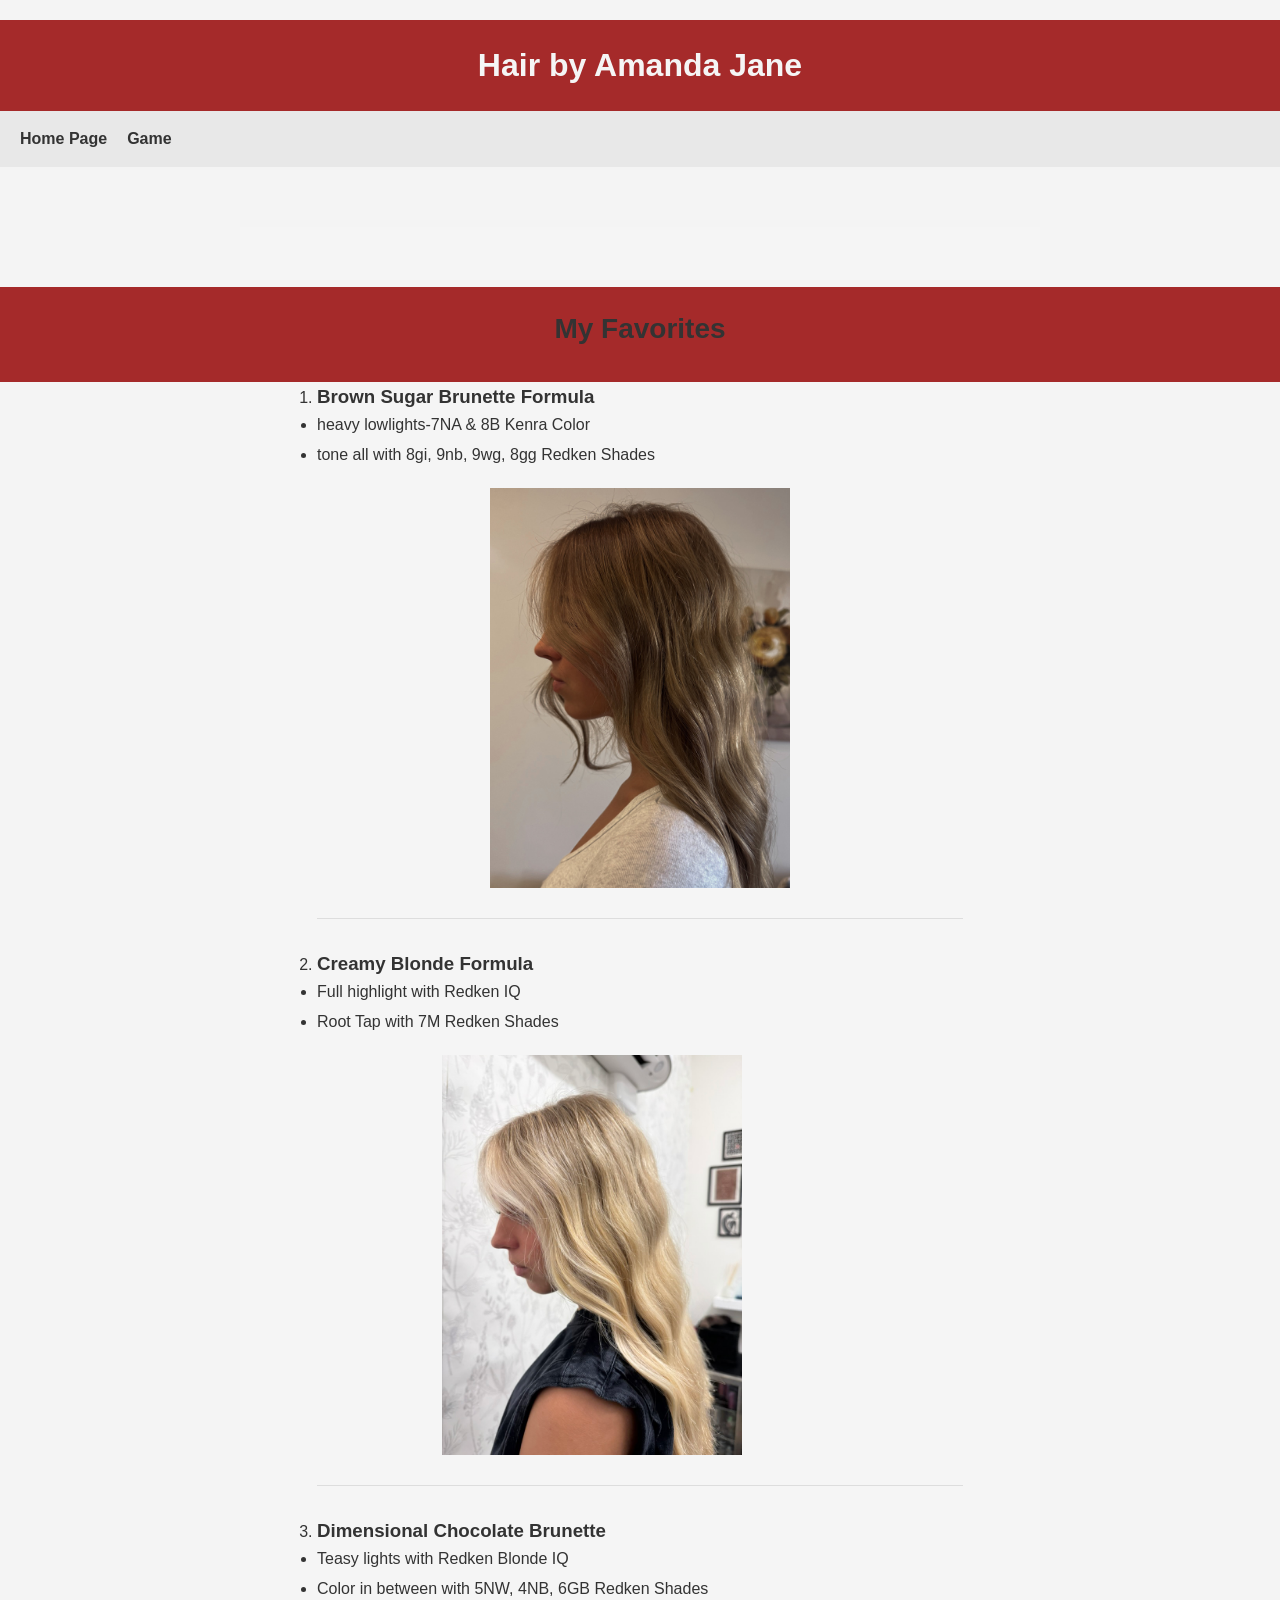
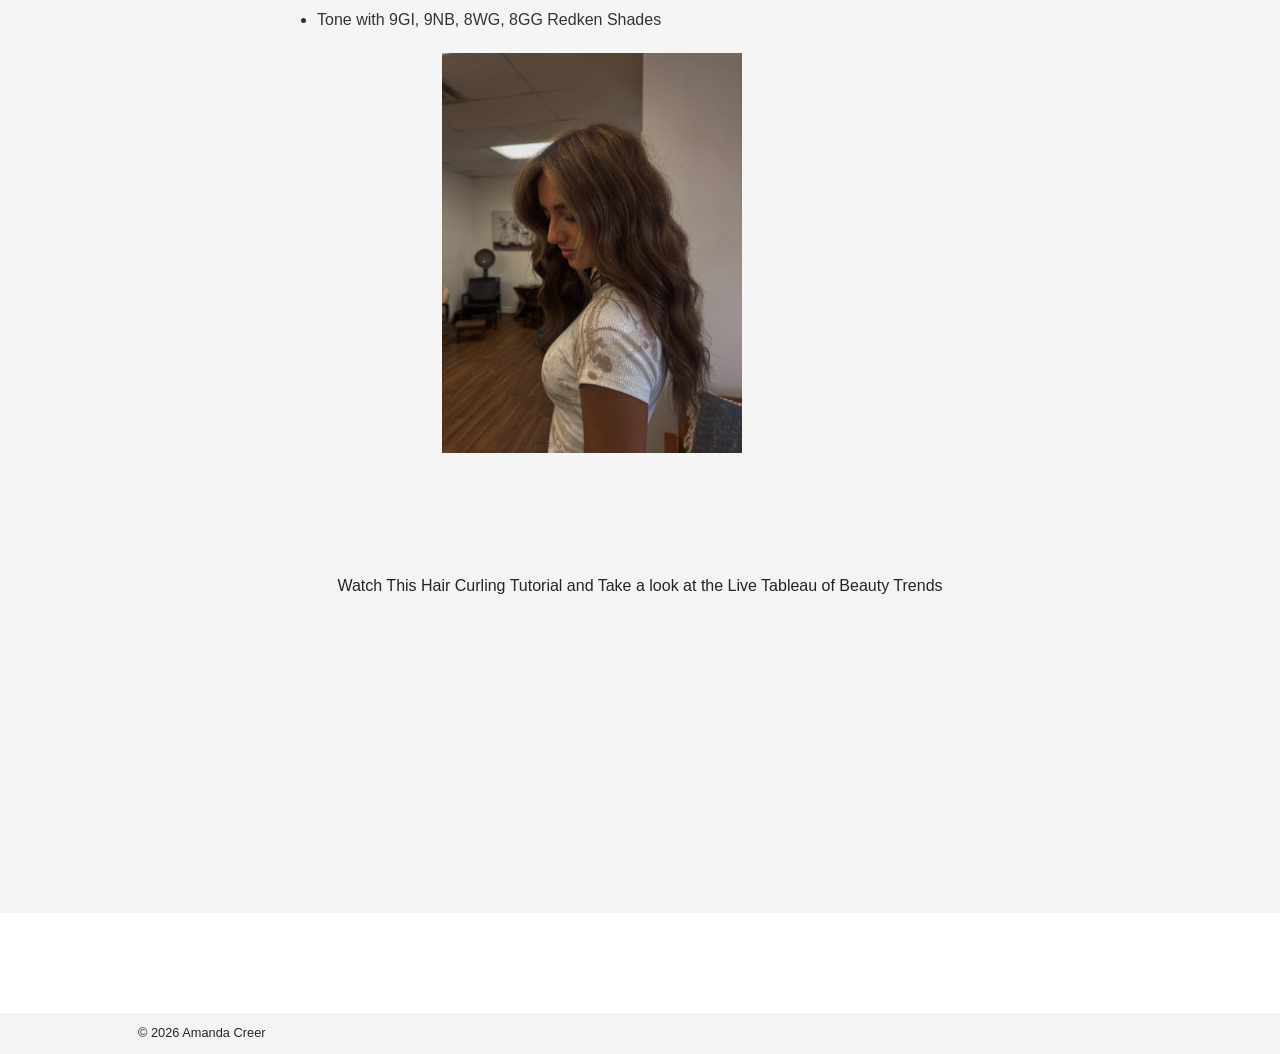
<file: index.html>
<!DOCTYPE html>
<html lang="en">
<head>
    <meta charset="UTF-8">
    <meta name="viewport" content="width=device-width, initial-scale=1.0">
    <title>Hair by Amanda Jane</title>
    <link rel="stylesheet" href="styles.css">
</head>
<body>

    <header class="purple-banner">
        <h1>Hair by Amanda Jane</h1>
    </header>

    <nav class="nav-bar">
        <a href="resume.html">Home Page</a>
        <a href="app.html">Game</a>
    </nav>

    <main class="content-container">
        <section class="purple-banner">
            
            <h2>My Favorites</h2>
            </div>
        </section>

        <section class="favorites">
            <ol>
                <li>
                    <h3>Brown Sugar Brunette Formula</h3>
                    <ul>
                        <li>heavy lowlights-7NA & 8B Kenra Color</li>
                        <li>tone all with 8gi, 9nb, 9wg, 8gg Redken Shades</li>
                
                    </ul>
                </li>
            </ol>

            <div class="image-placeholder">
                <img src="../bsbrunette.jpeg" alt="">
            </div>
            
           <hr> <section class="favorites">
            <ol start="2"> <li>
                <h3>Creamy Blonde Formula</h3>
                    <ul>
                        <li>Full highlight with Redken IQ</li>
                        <li>Root Tap with 7M Redken Shades</li>

                    </ul>
                </li>
            </ol>
            <div class="image-placeholder">
                <img src="../blondes.jpeg" alt="Second">
            </div>
        </section>

        <hr> <section class="favorites">
            <ol start="3"> <li>
                <h3>Dimensional Chocolate Brunette</h3>
                    <ul>
                        <li>Teasy lights with Redken Blonde IQ</li>
                        <li>Color in between with 5NW, 4NB, 6GB Redken Shades</li>
                        <li>Tone with 9GI, 9NB, 8WG, 8GG Redken Shades</li>
                    </ul>
                </li>
            </ol>
            <div class="image-placeholder">
                <img src="../chocolate.jpeg" alt="Third">
            </div>
        </section>
    </main>
<p>Watch This Hair Curling Tutorial and Take a look at the Live Tableau of Beauty Trends</p>
<p>

</p>
</p>

<iframe width="560" height="315" src="https://www.youtube.com/embed/7AKEUWXw188?si=e91i9cx2u3Sayeur" title="YouTube video player" frameborder="0" allow="accelerometer; autoplay; clipboard-write; encrypted-media; gyroscope; picture-in-picture; web-share" referrerpolicy="strict-origin-when-cross-origin" allowfullscreen></iframe>

</section>





<section class="tableau-wrapper">



<div class='tableauPlaceholder' id='viz1776918344305' style='position: relative'>

<noscript>

<a href='#'>

<img alt='Beauty Trends' src='https://public.tableau.com/static/images/be/beauty_weekly_v2019_1_Final/COVID-19/1_rss.png' style='border: none' />

</a>

</noscript>

<object class='tableauViz' style='display:none;'>

<param name='host_url' value='https%3A%2F%2Fpublic.tableau.com%2F' />

<param name='embed_code_version' value='3' />

<param name='site_root' value='' />

<param name='name' value='beauty_weekly_v2019_1_Final/COVID-19' />

<param name='tabs' value='no' />

<param name='toolbar' value='yes' />

<param name='static_image' value='https://public.tableau.com/static/images/be/beauty_weekly_v2019_1_Final/COVID-19/1.png' />

<param name='animate_transition' value='yes' />

<param name='display_static_image' value='yes' />

<param name='display_spinner' value='yes' />

<param name='display_overlay' value='yes' />

<param name='display_count' value='yes' />

<param name='language' value='en-US' />

</object>

</div>

<script type='text/javascript'>

var divElement = document.getElementById('viz1776918344305');

var vizElement = divElement.getElementsByTagName('object')[0];

if ( divElement.offsetWidth > 800 ) { vizElement.style.width='980px';vizElement.style.height='1027px';}

else if ( divElement.offsetWidth > 500 ) { vizElement.style.width='980px';vizElement.style.height='1027px';}

else { vizElement.style.width='100%';vizElement.style.height='1027px';}

var scriptElement = document.createElement('script');

scriptElement.src = 'https://public.tableau.com/javascripts/api/viz_v1.js';

vizElement.parentNode.insertBefore(scriptElement, vizElement);

</script>

</section>

</main>



<footer>

<p>&copy; 2026 Amanda Creer</p>

</footer>



</body>

</html>
</file>
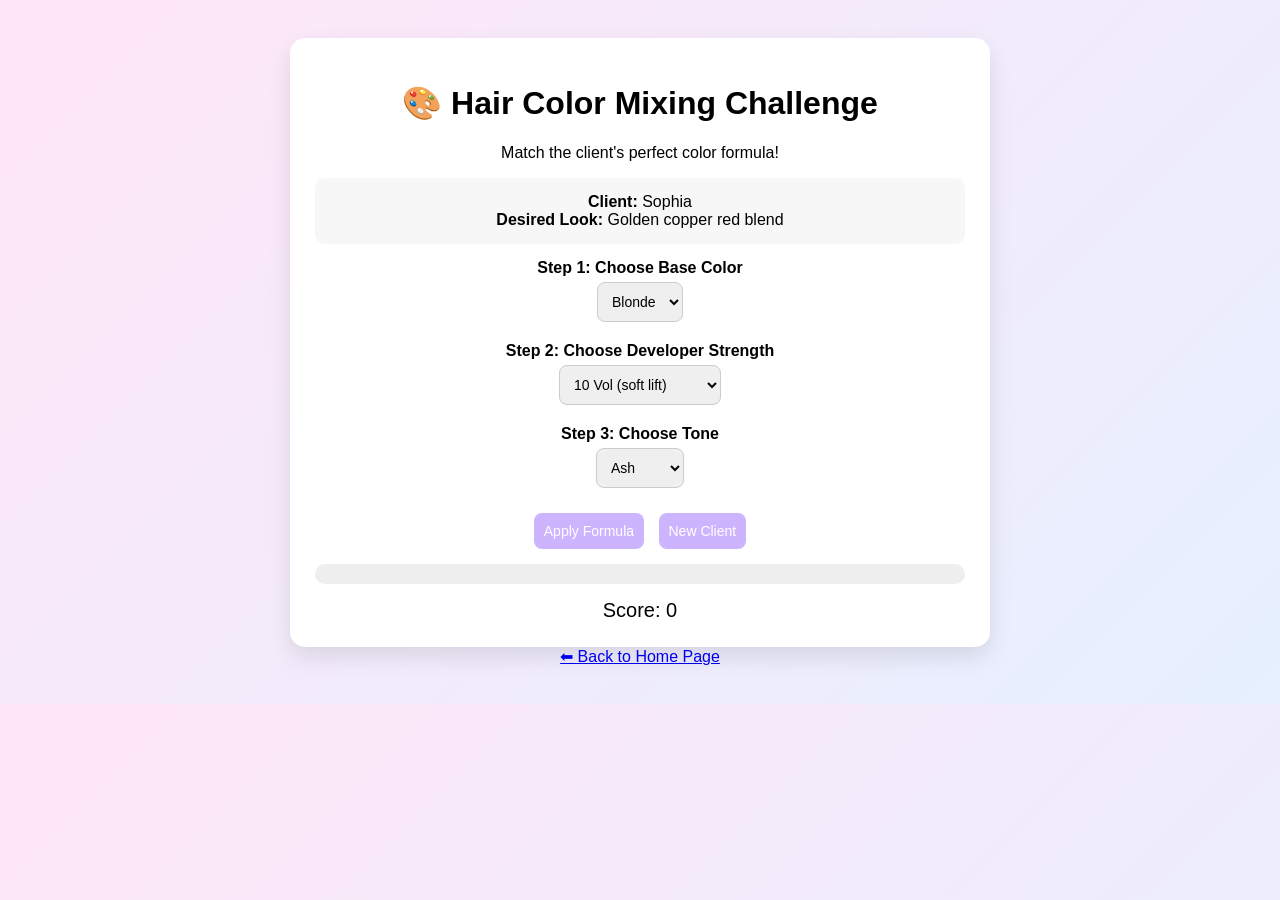
<file: app.html>
<!DOCTYPE html>
<html lang="en">
<head>
<meta charset="UTF-8">
<title>Hair Color Mixing Challenge</title>

<style>
    body {
        font-family: Arial, sans-serif;
        background: linear-gradient(135deg, #ffe6f7, #e6f0ff);
        text-align: center;
        padding: 30px;
    }

    .game {
        background: white;
        max-width: 650px;
        margin: auto;
        padding: 25px;
        border-radius: 15px;
        box-shadow: 0 10px 25px rgba(0,0,0,0.1);
    }

    .client-box {
        background: #f7f7f7;
        padding: 15px;
        border-radius: 10px;
        margin-bottom: 15px;
    }

    .step {
        margin: 15px 0;
    }

    select, button {
        padding: 10px;
        border-radius: 8px;
        border: 1px solid #ccc;
        margin: 5px;
        font-size: 14px;
    }

    button {
        cursor: pointer;
        border: none;
        background: #cdb4ff;
        color: white;
    }

    button:hover {
        background: #b18cff;
    }

    #score {
        font-size: 20px;
        margin-top: 15px;
    }

    #result {
        margin-top: 15px;
        font-weight: bold;
    }

    .bar {
        height: 20px;
        background: #eee;
        border-radius: 10px;
        margin-top: 10px;
        overflow: hidden;
    }

    .fill {
        height: 100%;
        width: 0%;
        background: #ff9aa2;
        transition: 0.3s;
    }
</style>
</head>

<body>

<div class="game">
    <h1>🎨 Hair Color Mixing Challenge</h1>
    <p>Match the client's perfect color formula!</p>

    <div class="client-box" id="client"></div>

    <div class="step">
        <strong>Step 1: Choose Base Color</strong><br>
        <select id="base">
            <option value="blonde">Blonde</option>
            <option value="brown">Brown</option>
            <option value="black">Black</option>
            <option value="red">Red</option>
        </select>
    </div>

    <div class="step">
        <strong>Step 2: Choose Developer Strength</strong><br>
        <select id="dev">
            <option value="10">10 Vol (soft lift)</option>
            <option value="20">20 Vol (medium lift)</option>
            <option value="30">30 Vol (high lift)</option>
        </select>
    </div>

    <div class="step">
        <strong>Step 3: Choose Tone</strong><br>
        <select id="tone">
            <option value="ash">Ash</option>
            <option value="warm">Warm</option>
            <option value="neutral">Neutral</option>
            <option value="gold">Gold</option>
        </select>
    </div>

    <button onclick="submitMix()">Apply Formula</button>
    <button onclick="nextClient()">New Client</button>

    <div class="bar">
        <div class="fill" id="bar"></div>
    </div>

    <div id="result"></div>
    <div id="score">Score: 0</div>
</div>

<script>
let score = 0;

let client = {};

const clients = [
    {
        name: "Emma",
        goal: { base: "blonde", dev: "20", tone: "ash" },
        desc: "Cool icy blonde with ash tone"
    },
    {
        name: "Lily",
        goal: { base: "brown", dev: "30", tone: "warm" },
        desc: "Rich warm brunette balayage"
    },
    {
        name: "Ava",
        goal: { base: "black", dev: "10", tone: "neutral" },
        desc: "Soft natural black gloss"
    },
    {
        name: "Sophia",
        goal: { base: "red", dev: "20", tone: "gold" },
        desc: "Golden copper red blend"
    }
];

function nextClient() {
    client = clients[Math.floor(Math.random() * clients.length)];

    document.getElementById("client").innerHTML =
        `<strong>Client:</strong> ${client.name}<br>
         <strong>Desired Look:</strong> ${client.desc}`;

    document.getElementById("result").innerText = "";
    document.getElementById("bar").style.width = "0%";
}

function submitMix() {
    let base = document.getElementById("base").value;
    let dev = document.getElementById("dev").value;
    let tone = document.getElementById("tone").value;

    let match = 0;

    if (base === client.goal.base) match++;
    if (dev === client.goal.dev) match++;
    if (tone === client.goal.tone) match++;

    let percent = (match / 3) * 100;
    document.getElementById("bar").style.width = percent + "%";

    if (match === 3) {
        score += 10;
        document.getElementById("result").innerText = "💖 Perfect formula! +10 points";
    } else if (match === 2) {
        score += 6;
        document.getElementById("result").innerText = "✨ Close match! +6 points";
    } else if (match === 1) {
        score += 3;
        document.getElementById("result").innerText = "🙂 Somewhat off, but salvageable +3 points";
    } else {
        score -= 2;
        document.getElementById("result").innerText = "💔 Disaster color... -2 points";
    }

    document.getElementById("score").innerText = "Score: " + score;
}

nextClient();
</script>
<a href="index.html">⬅ Back to Home Page</a>
</body>
</html>
</file>
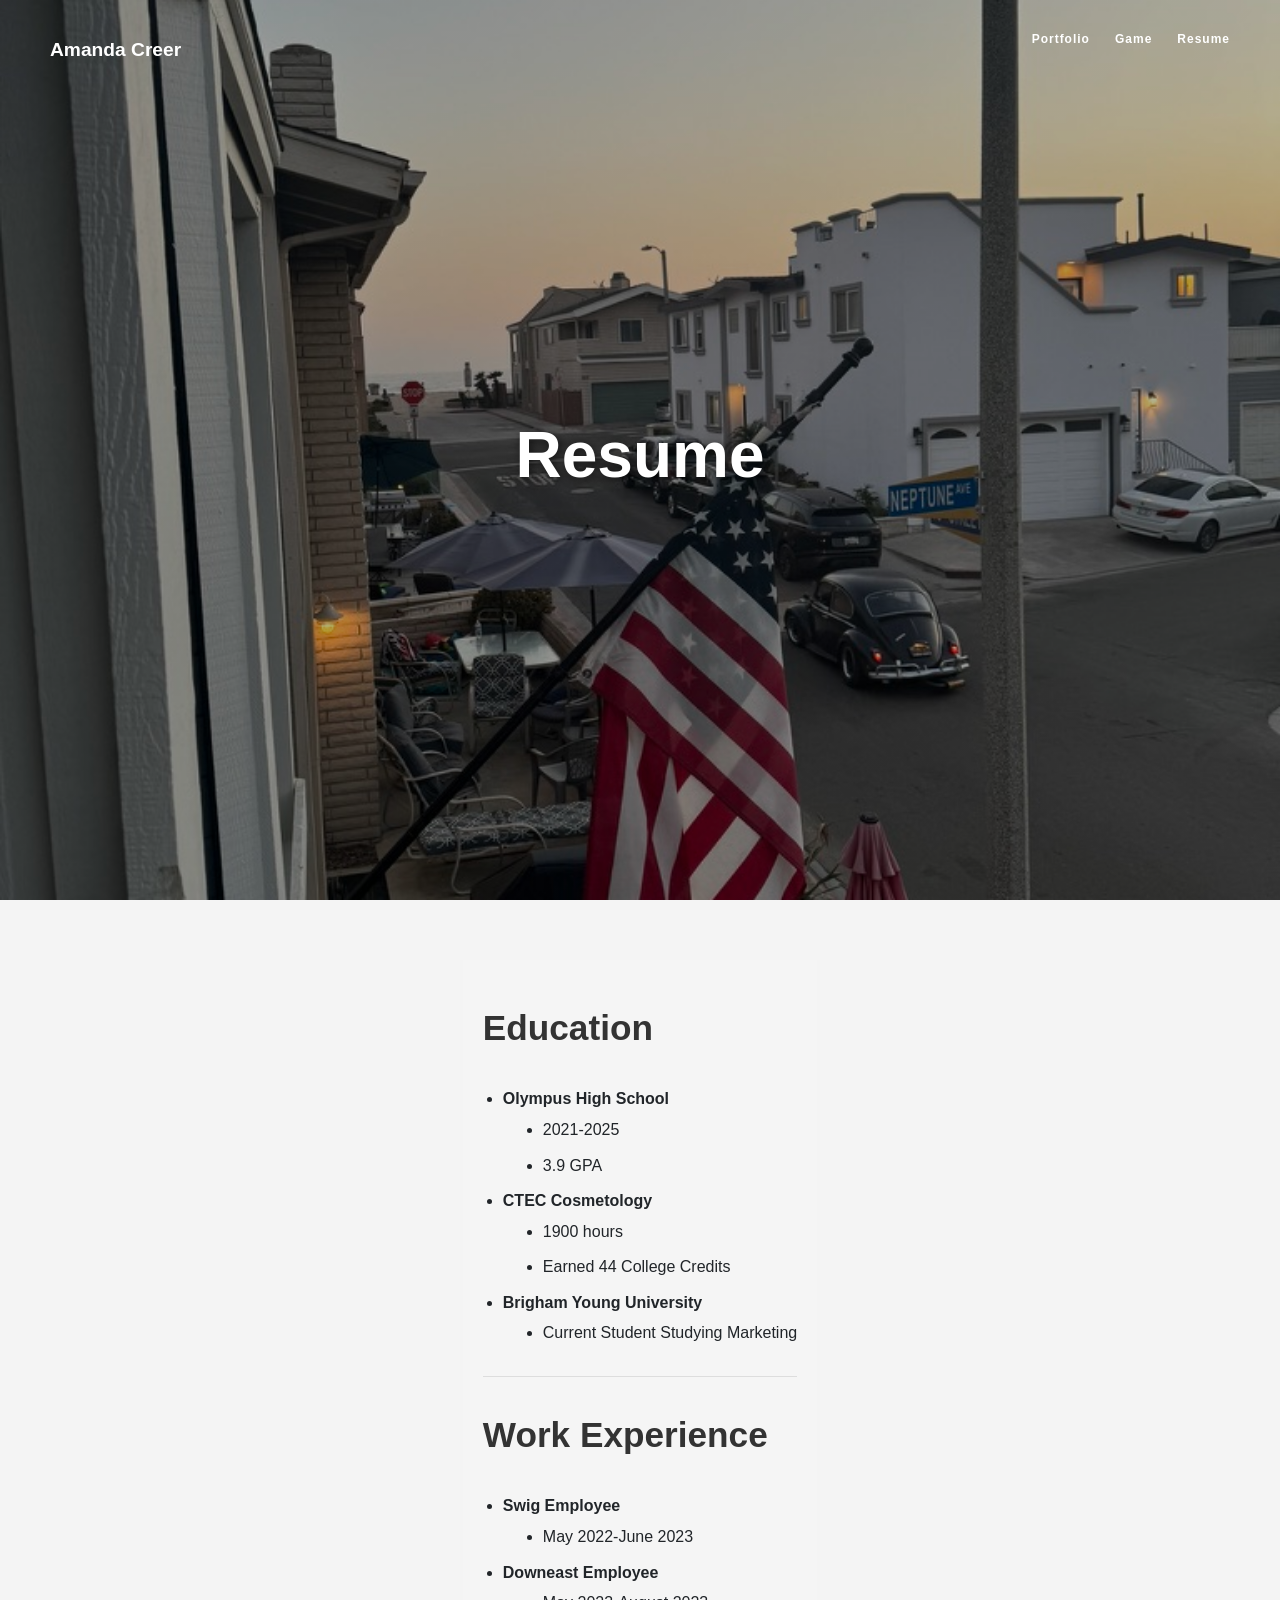
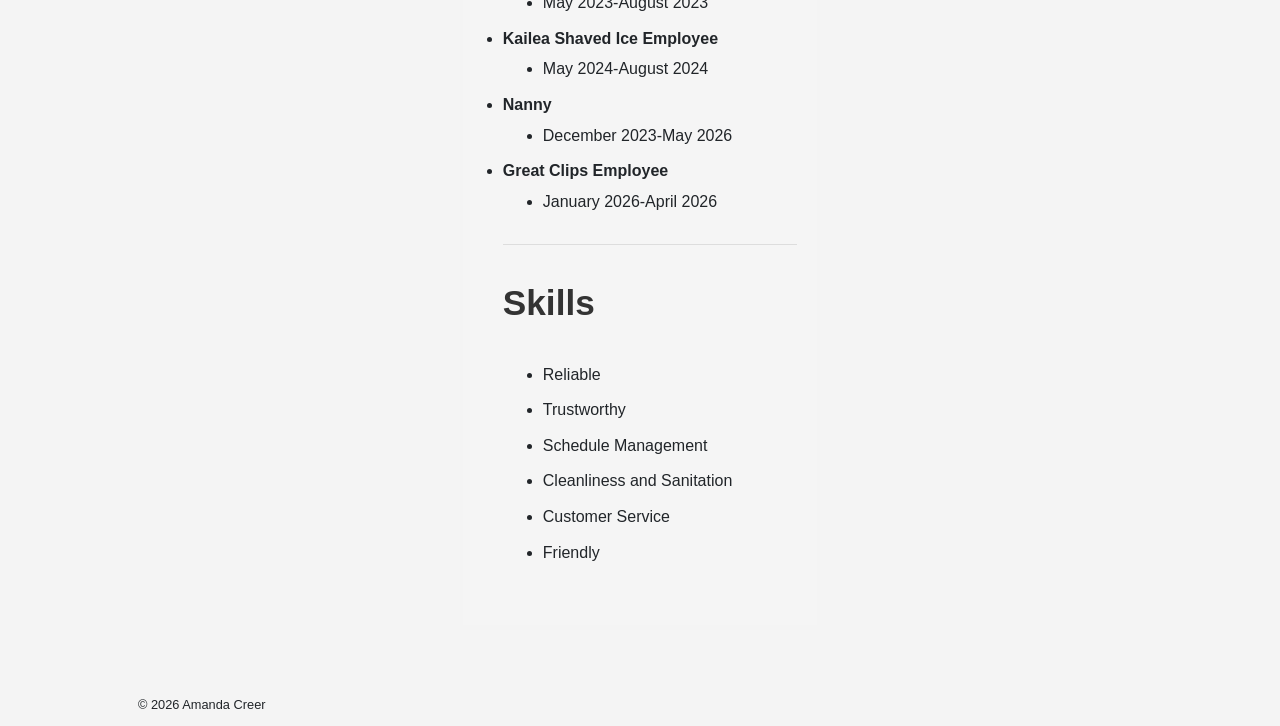
<file: resume.html>
<!DOCTYPE html>
<html lang="en">
<head>
    <meta charset="UTF-8">
    <meta name="viewport" content="width=device-width, initial-scale=1.0">
    <title>Amanda Creer - Home</title>
    <link rel="stylesheet" href="styles.css">
</head>
<body>

    <nav class="navbar">
        <div class="logo">Amanda Creer</div>
        <ul class="nav-links">
            <li><a href="index.html">Portfolio</a></li>
            <li><a href="app.html">Game</a></li>
            <li><a href="resume.html">Resume</a></li>
        </ul>
    </nav>

    <header class="hero-section">
        <div class="hero-content">
            <p>Resume</p>
        </div>
    </header>

    <main class="content-container">
        <section class="education">
            <h2>Education</h2>
            <ul>
                <li>
                    <strong>Olympus High School</strong>
                    <ul>
                        <li>2021-2025</li>
                        <li>3.9 GPA</li>
        
                    </ul>
                </li>
                <li>
                    <strong>CTEC Cosmetology</strong>
                    <ul>
                        <li>1900 hours</li>
                        <li>Earned 44 College Credits</li>
                    </ul>
                </li>
                <li>
                    <strong>Brigham Young University</strong>
                    <ul>
                        <li>Current Student Studying Marketing</li>
                    </ul>
                </li>
            </ul>
        
           <hr> <h2>Work Experience</h2>
    <ul>
        <li>
            <strong>Swig Employee</strong>
            <ul>
                <li>May 2022-June 2023</li>
            </ul>
        </li>
        <li>
            <strong>Downeast Employee</strong>
            <ul>
                <li>May 2023-August 2023</li>
            </ul>
        </li>
        <li>
            <strong>Kailea Shaved Ice Employee</strong>
            <ul>
                <li>May 2024-August 2024</li>
            </ul>
        </li>
        <li>
            <strong>Nanny</strong>
            <ul>
                <li>December 2023-May 2026</li>
            </ul>
        </li>
        <li>
            <strong>Great Clips Employee</strong>
            <ul>
                <li>January 2026-April 2026</li>
            </ul>
            
        </li>
    

  <hr> <h2>Skills</h2>
    <ul>
        <li>Reliable</li>
        <li>Trustworthy</li>
        <li>Schedule Management</li>
        <li>Cleanliness and Sanitation</li>
        <li>Customer Service</li>
        <li>Friendly</li>
</ul>
        </section>
    </main>
<footer>
        <p>&copy; 2026 Amanda Creer</p>
    </footer>

</body>
</html>
</file>
<file: styles.css>
body {
    font-family: 'Times New Roman', serif; /* Matching the serif font in your photo */
    margin: 0;
    padding: 0;
    display: flex;
    flex-direction: column;
    background-color: #f4f4f4;
    align-items: center;
    overflow-x: hidden;
}

.purple-banner {
    background-color: brown; /* That specific orchid/purple color */
    color: whitesmoke;
    width: 100vw;
    position: relative;
    text-align: center;
    padding: 20px 0;
    margin-top: 20px;
}

.nav-bar {
    background-color: #e8e8e8;
    width: 100%;
    padding: 15px 0;
    display: flex;
    gap: 20px;
    padding-left: 20px;
    box-sizing: border-box;
}

.nav-bar a {
    text-decoration: none;
    color:#333;
    font-weight: bold;
}

.content-container {
    background-color: white;
    max-width: 800px ;
    min-height: 600px;
    display: flex;
    flex-direction: column;
    align-items: center;
    padding-bottom: 40px;
}

.sub-header {
    width: 100vw;
    margin: 20px 0;
}

.favorites {
    width: 85%;
    text-align: left;
    color: #333;
}

ul {
    list-style-type: circle;
    line-height: 1.6;
}

.image-placeholder img {
    display: block;
    margin: 20px auto;
    width: 300px; /* Adjust based on your preference */
    background-color: black;
}

footer {
    width: 80%;
    text-align: left;
    padding: 10px;
    font-size: 0.8rem;
}

/* Reset default browser margins */
* {
    margin: 0;
    padding: 0;
    box-sizing: border-box;
}

body {
    font-family: 'Helvetica Neue', Helvetica, Arial, sans-serif;
    line-height: 1.6;
    color: #212529;
}

/* Navigation */
.navbar {
    display: flex;
    justify-content: space-between;
    align-items: center;
    padding: 25px 50px;
    position: absolute;
    width: 100%;
    z-index: 100;
}

.logo {
    color: white;
    font-weight: 800;
    font-size: 1.2rem;
}

.nav-links {
    display: flex;
    list-style: none;
    gap: 25px;
}

.nav-links a {
    color: white;
    text-decoration: none;
    font-size: 0.75rem;
    font-weight: 800;
    letter-spacing: 1px;
}

/* Hero Section */
.hero-section {
    position: relative;
    height: 100vh; /* This makes it fill the screen height, or use 600px */
    width: 100%;
    background: linear-gradient(rgba(0,0,0,0.3), rgba(0,0,0,0.3)), 
                url('../beach.jpeg');
    background-size: cover;
    background-position: center;
    background-repeat: no-repeat;

    display: flex;
    flex-direction: column;
    align-items: center;
    justify-content: center;
    color: white;
    text-align: center;
   
}

.hero-content h1 {
    font-size: 6rem; 
    font-weight: 900; /* Makes it extra bold like the "Addison" text */
    margin: 0;
    text-shadow: 3px 3px 15px rgba (0,0,0,0.6);
    line-height: 1.1;
}

.hero-content p {
    font-size: 4rem;         /* Makes "Resume" much larger */
    font-weight: 700;           /* Bold, but slightly less than the name */
    margin-top: 10px;
    text-shadow: 2px 2px 10px rgba(0,0,0,0.6);
}

/* Content Container */
.content-container {
    max-width: 800px;
    margin: 60px auto;
    padding: 40px 20px;
    background-color: whitesmoke;
    display: flex;
    flex-direction: column;
    align-items: center;
}

.education h2 {
    font-size: 2.2rem;
    margin-bottom: 20px;
    
    padding-bottom: 10px;
}

.education ul {
    list-style-type: disc;
    margin-left: 20px;
}

.education li {
    margin-bottom: 10px;
}

.resume-content {
    max-width: 700px;
    margin: 40px auto;
    padding: 20px;
    text-align: left;
    color: #4a4a4a; /* Dark grey for better readability */
    line-height: 1.6;
}

h2 {
    font-family: 'Helvetica', sans-serif;
    font-size: 28px;
    font-weight: 800;
    margin-bottom: 10px;
    color: #333;
}

/* Styling the list bullets */
ul {
    list-style-type: disc;
    margin-bottom: 20px;
}

/* Indent the nested list (the sub-bullet points) */
ul ul {
    list-style-type: circle;
    margin-top: 5px;
    margin-bottom: 10px;
    padding-left: 20px;
}

li {
    margin-bottom: 5px;
}

/* The divider line */
hr {
    border: 0;
    border-top: 1px solid #ddd;
    margin: 30px 0;
}

.tableau-wrapper {
    width: 100%;
    display: flex;
    justify-content: center; /* This centers the dashboard */
    padding: 50px 0;
    background-color: white; /* Optional: adds a clean background behind the data */
}

/* This targets the specific class Tableau uses for its embeds */

.favorites-list li {
    margin-bottom: 30px;
    padding-left: 10px;
    font-size: 1.2rem; /* Makes the number and title stand out */
}

/* Force the container to allow the chart to be centered */
.tableau-container {
    width: 100%;
    display: flex;
    flex-direction: column;
    align-items: center; 
    justify-content: center;
    overflow: visible; /* Prevents the chart from being cut off */
}

/* Force the Tableau placeholder and its internal iframe to the middle */
.tableauPlaceholder {
    margin: 0 auto !important;
    display: block !important;
}

/* This is the secret sauce: it centers the actual generated chart */
.tableauPlaceholder iframe, 
.tableauPlaceholder object {
    margin: 0 auto !important;
}
</file>
